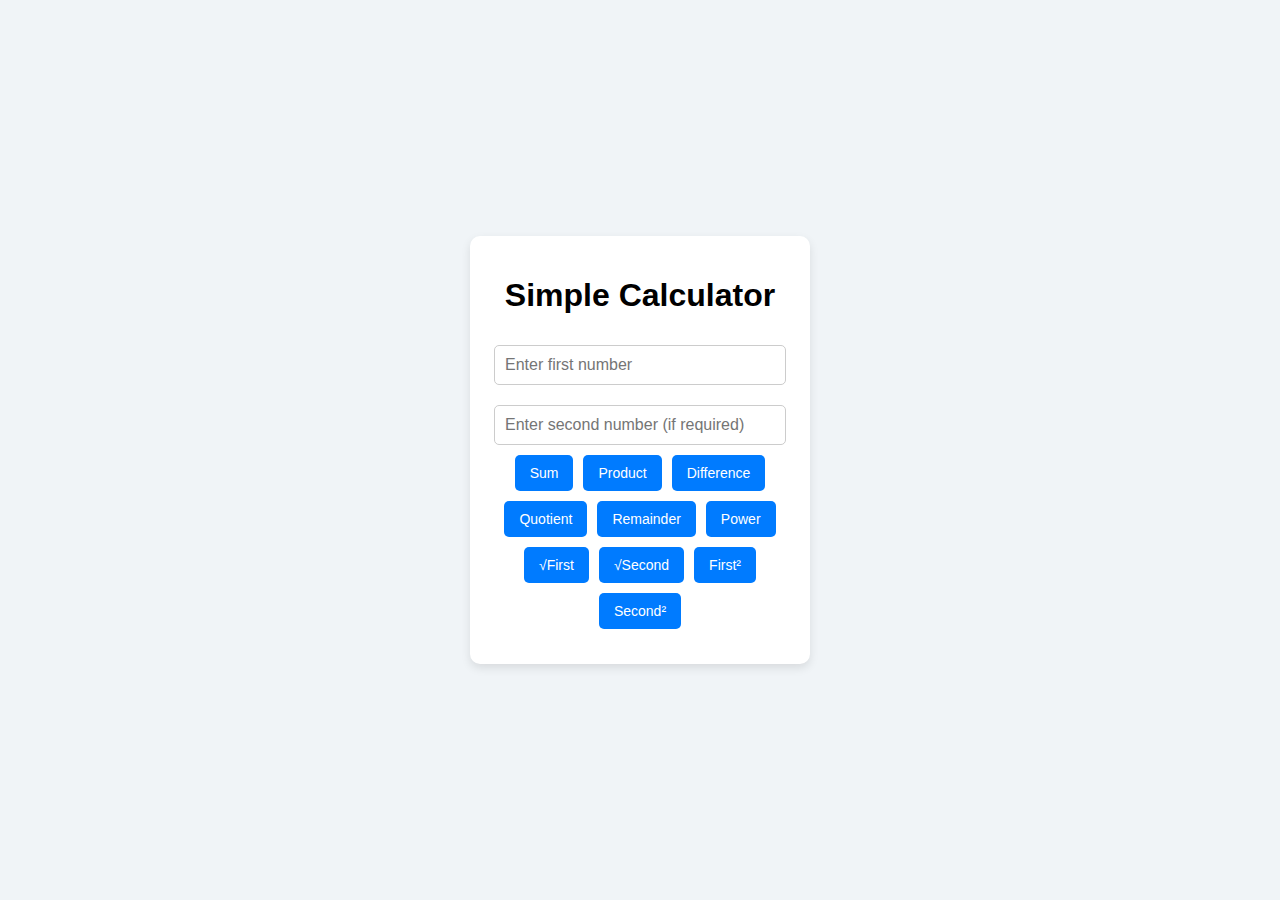
<file: signature_matching/templates/sandd.html>
<!DOCTYPE html>
<html lang="en">
<head>
  <meta charset="UTF-8">
  <meta name="viewport" content="width=device-width, initial-scale=1.0">
  <title>Simple Calculator</title>
  <style>
    body {
      font-family: Arial, sans-serif;
      display: flex;
      justify-content: center;
      align-items: center;
      height: 100vh;
      margin: 0;
      background-color: #f0f4f7;
    }

    .calculator {
      text-align: center;
      background: white;
      padding: 20px;
      border-radius: 10px;
      box-shadow: 0 4px 10px rgba(0, 0, 0, 0.1);
      width: 300px;
    }

    input {
      margin: 10px 0;
      padding: 10px;
      width: 90%;
      border: 1px solid #ccc;
      border-radius: 5px;
      font-size: 16px;
    }

    .buttons {
      display: flex;
      flex-wrap: wrap;
      gap: 10px;
      justify-content: center;
    }

    button {
      padding: 10px 15px;
      background: #007bff;
      color: white;
      border: none;
      border-radius: 5px;
      font-size: 14px;
      cursor: pointer;
      transition: background 0.3s;
    }

    button:hover {
      background: #0056b3;
    }

    .result {
      margin-top: 15px;
      font-size: 18px;
      color: #333;
      font-weight: bold;
    }
  </style>
</head>
<body>
  <div class="calculator">
    <h1>Simple Calculator</h1>
    <input type="number" id="num1" placeholder="Enter first number">
    <input type="number" id="num2" placeholder="Enter second number (if required)">
    
    <div class="buttons">
      <button onclick="calculate('sum')">Sum</button>
      <button onclick="calculate('product')">Product</button>
      <button onclick="calculate('difference')">Difference</button>
      <button onclick="calculate('quotient')">Quotient</button>
      <button onclick="calculate('remainder')">Remainder</button>
      <button onclick="calculate('power')">Power</button>
      <button onclick="calculate('sqrt1')">√First</button>
      <button onclick="calculate('sqrt2')">√Second</button>
      <button onclick="calculate('square1')">First²</button>
      <button onclick="calculate('square2')">Second²</button>
    </div>
    
    <div id="result" class="result"></div>
  </div>

  <script>
    function calculate(operation) {
      const num1 = parseFloat(document.getElementById('num1').value);
      const num2 = parseFloat(document.getElementById('num2').value);
      let result;

      switch (operation) {
        case 'sum':
          result = num1 + num2;
          break;
        case 'product':
          result = num1 * num2;
          break;
        case 'difference':
          result = num1 - num2;
          break;
        case 'quotient':
          result = num2 !== 0 ? num1 / num2 : 'Cannot divide by zero';
          break;
        case 'remainder':
          result = num2 !== 0 ? num1 % num2 : 'Cannot divide by zero';
          break;
        case 'power':
          result = Math.pow(num1, num2);
          break;
        case 'sqrt1':
          result = num1 >= 0 ? Math.sqrt(num1) : 'Invalid input for √';
          break;
        case 'sqrt2':
          result = num2 >= 0 ? Math.sqrt(num2) : 'Invalid input for √';
          break;
        case 'square1':
          result = Math.pow(num1, 2);
          break;
        case 'square2':
          result = Math.pow(num2, 2);
          break;
        default:
          result = 'Invalid operation';
      }

      document.getElementById('result').textContent = `Result: ${result}`;
    }
  </script>
</body>
</html>
</file>
